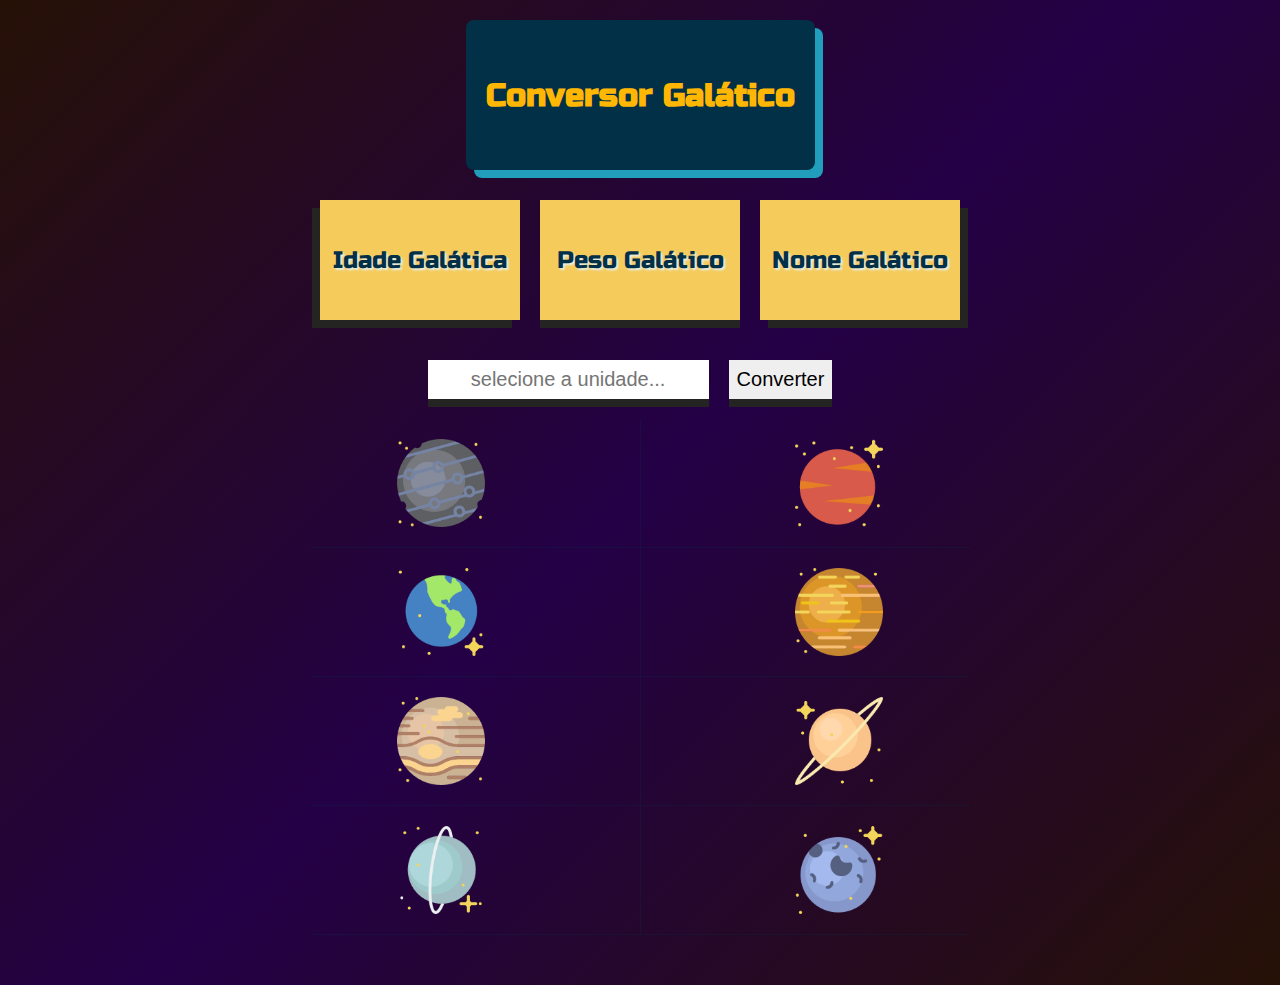
<file: aula-01/index.html>
<!DOCTYPE html>
<html lang="pt-BR">

<head>
    <meta charset="UTF-8">
    <meta http-equiv="X-UA-Compatible" content="IE=edge">
    <meta name="viewport" content="width=device-width, initial-scale=1.0">
    <link rel="stylesheet" href="style.css">
    <title>Aula 01</title>
</head>

<body>

    <div class="container">
        <header>
            <div class="title-box">
                <h1>Conversor Galático</h1>
            </div>
        </header>
        <main>
            <section id="items">
                <div class="item-box old" data-id="1">
                    Idade Galática
                </div>
                <div class="item-box weight" data-id="2">
                    Peso Galático
                </div>
                <div class="item-box name" data-id="3">
                    Nome Galático
                </div>
            </section>
            <section class="inputs">
                <input class="info-input" type="number" name="info" id="info" placeholder="selecione a unidade...">
                <input class="btn" type="button" value="Converter">
            </section>
            <section class="result">
                <div id="mercurio" class="planets">
                    <img src="media/mercurio.png" alt="terra" class="pic">
                    <div class="result-info">
                        <h2></h2>
                        <h3></h3>
                        <h4></h4>
                    </div>
                </div>
                <div id="venus" class="planets">
                    <img src="media/venus.png" alt="terra" class="pic">
                    <div class="result-info">
                        <h2></h2>
                        <h3></h3>
                        <h4></h4>
                    </div>
                </div>
                <div id="terra" class="planets">
                    <img src="media/planeta-terra.png" alt="terra" class="pic">
                    <div class="result-info">
                        <h2></h2>
                        <h3></h3>
                        <h4></h4>
                    </div>
                </div>
                <div id="marte" class="planets">
                    <img src="media/marte.png" alt="terra" class="pic">
                    <div class="result-info">
                        <h2></h2>
                        <h3></h3>
                        <h4></h4>
                    </div>
                </div>
                <div id="jupiter" class="planets">
                    <img src="media/jupiter.png" alt="terra" class="pic">
                    <div class="result-info">
                        <h2></h2>
                        <h3></h3>
                        <h4></h4>
                    </div>
                </div>
                <div id="saturno" class="planets">
                    <img src="media/saturno.png" alt="terra" class="pic">
                    <div class="result-info">
                        <h2></h2>
                        <h3></h3>
                        <h4></h4>
                    </div>
                </div>
                <div id="urano" class="planets">
                    <img src="media/urano.png" alt="terra" class="pic ">
                    <div class="result-info">
                        <h2></h2>
                        <h3></h3>
                        <h4></h4>
                    </div>
                </div>
                <div id="netuno" class="planets">
                    <img src="media/netuno.png" alt="terra" class="pic">
                    <div class="result-info">
                        <h2></h2>
                        <h3></h3>
                        <h4></h4>
                    </div>
                </div>
            </section>
        </main>
        <footer>
        </footer>
    </div>

    <script src="script.js"></script>
</body>

</html>
</file>
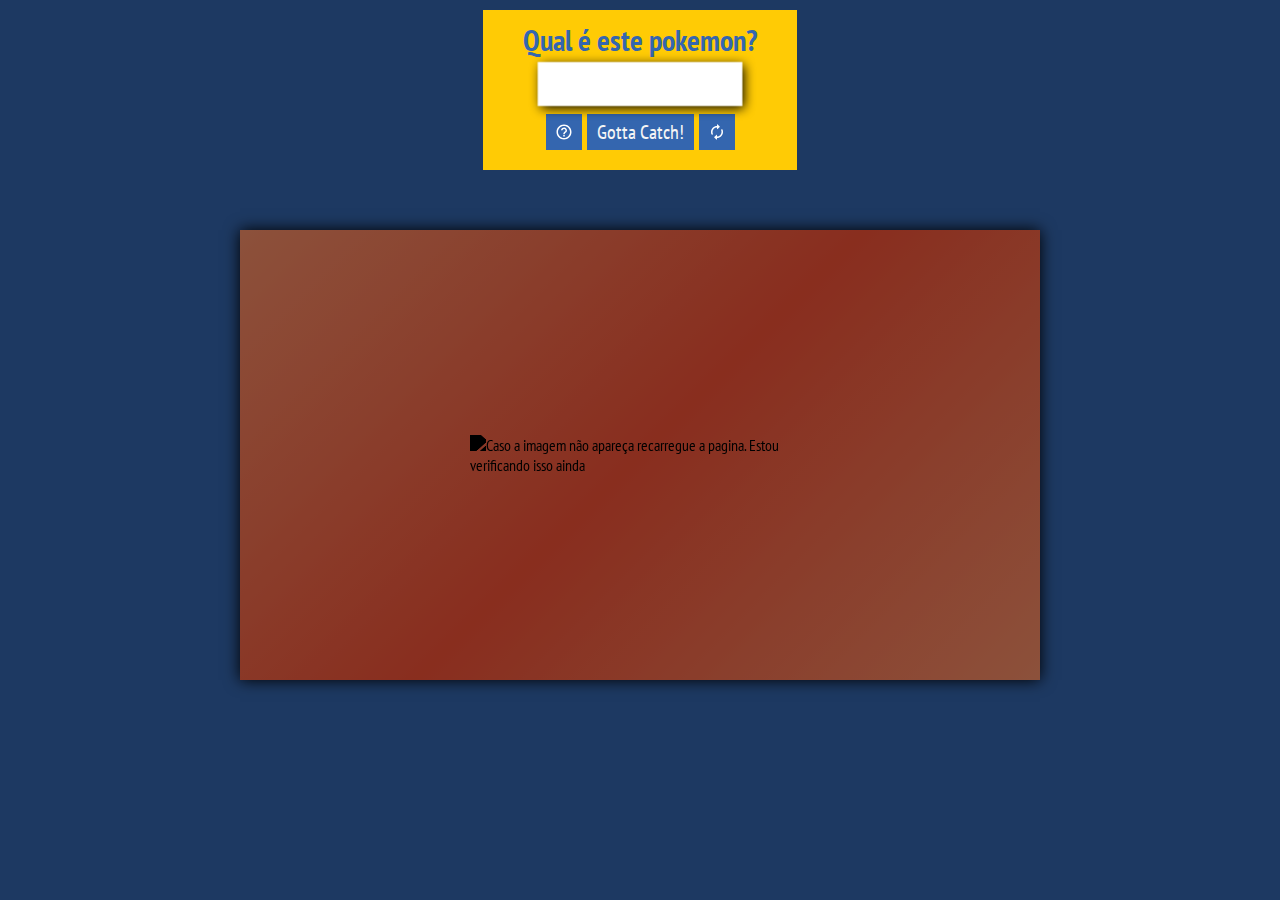
<file: aula-02/index.html>
<!DOCTYPE html>
<html lang="pt-BR">

<head>
    <meta charset="UTF-8">
    <meta http-equiv="X-UA-Compatible" content="IE=edge">
    <meta name="viewport" content="width=device-width, initial-scale=1.0">
    <link rel="preconnect" href="https://fonts.gstatic.com">
    <link href="https://fonts.googleapis.com/css2?family=PT+Sans+Narrow&display=swap" rel="stylesheet">
    <link rel="stylesheet" href="style.css">
    <title>Document</title>
</head>

<body onload="loadPoke()">
    <div class="modal">
        <div class="question">
            <h2>Qual é este pokemon?</h2>
            <input type="text" name="resp" id="" class="question__resp" autofocus=true autocomplete="off">
            <div class="btn-container">
                <div class="question__btn-tip interation">
                    <svg xmlns="http://www.w3.org/2000/svg" viewBox="0 0 24 24" fill="white" width="26px" height="18px"><path d="M0 0h24v24H0V0z" fill="none"/><path d="M12 2C6.48 2 2 6.48 2 12s4.48 10 10 10 10-4.48 10-10S17.52 2 12 2zm0 18c-4.41 0-8-3.59-8-8s3.59-8 8-8 8 3.59 8 8-3.59 8-8 8zm-1-4h2v2h-2zm1.61-9.96c-2.06-.3-3.88.97-4.43 2.79-.18.58.26 1.17.87 1.17h.2c.41 0 .74-.29.88-.67.32-.89 1.27-1.5 2.3-1.28.95.2 1.65 1.13 1.57 2.1-.1 1.34-1.62 1.63-2.45 2.88 0 .01-.01.01-.01.02-.01.02-.02.03-.03.05-.09.15-.18.32-.25.5-.01.03-.03.05-.04.08-.01.02-.01.04-.02.07-.12.34-.2.75-.2 1.25h2c0-.42.11-.77.28-1.07.02-.03.03-.06.05-.09.08-.14.18-.27.28-.39.01-.01.02-.03.03-.04.1-.12.21-.23.33-.34.96-.91 2.26-1.65 1.99-3.56-.24-1.74-1.61-3.21-3.35-3.47z"/></svg>
                </div>
                <div class="question__btn">Gotta Catch!</div>

                <div class="question__btn-restart interation">
                    <svg xmlns="http://www.w3.org/2000/svg" viewBox="0 0 24 24" fill="white" width="18px" height="18px"><path d="M0 0h24v24H0V0z" fill="none"/><path d="M12 6v1.79c0 .45.54.67.85.35l2.79-2.79c.2-.2.2-.51 0-.71l-2.79-2.79c-.31-.31-.85-.09-.85.36V4c-4.42 0-8 3.58-8 8 0 1.04.2 2.04.57 2.95.27.67 1.13.85 1.64.34.27-.27.38-.68.23-1.04C6.15 13.56 6 12.79 6 12c0-3.31 2.69-6 6-6zm5.79 2.71c-.27.27-.38.69-.23 1.04.28.7.44 1.46.44 2.25 0 3.31-2.69 6-6 6v-1.79c0-.45-.54-.67-.85-.35l-2.79 2.79c-.2.2-.2.51 0 .71l2.79 2.79c.31.31.85.09.85-.35V20c4.42 0 8-3.58 8-8 0-1.04-.2-2.04-.57-2.95-.27-.67-1.13-.85-1.64-.34z"/></svg>
                </div>
            </div>
            <span></span>
        </div>
    </div>

    <div class="pokedex">
        <div class="media">
            <img class="media__sprite" alt="Caso a imagem não apareça recarregue a pagina. Estou verificando isso ainda">
        </div>
        <div class="result__info">
            <div class="info__name">

            </div>
            <div class="info__number container">

            </div>
            <div class="info__specs container no-padding">
                <table>
                    <tr>
                        <td>Type</td>
                        <td id="type"></td>
                    </tr>
                    <tr>
                        <td>Height</td>
                        <td id="height"></td>
                    </tr>
                    <tr>
                        <td>Weight</td>
                        <td id="weight"></td>
                    </tr>
                </table>
            </div>
            <div class="info__description container">
                <h4>Moves</h4>
                <div class="moves">

                </div>
            </div>
        </div>
    </div>
    <div class="restart">
        <h2>Reiniciar</h2>
    </div>
    <script src="call.js"></script>
    <script src="script.js"></script>
</body>

</html>
</file>
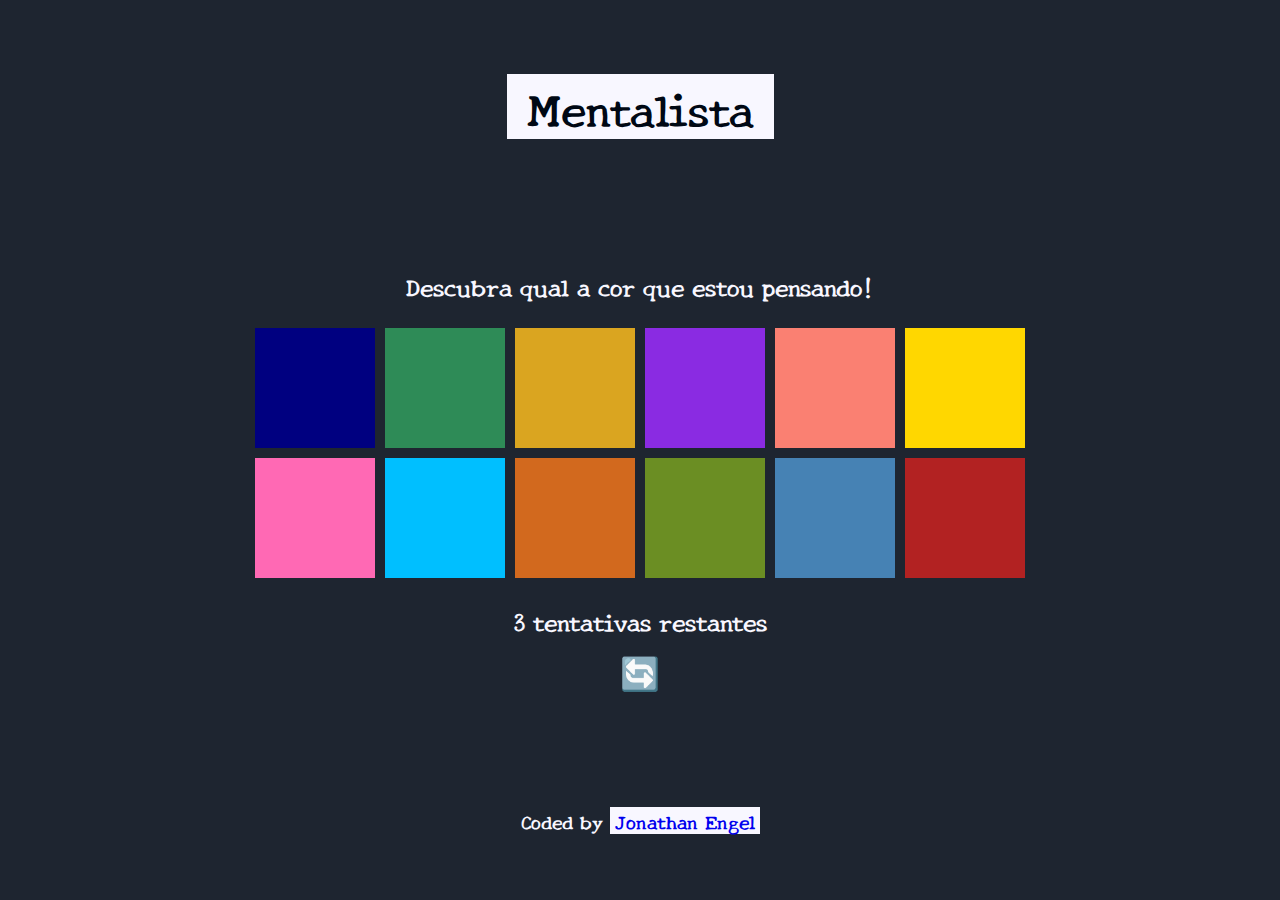
<file: aula-03/index.html>
<!DOCTYPE html>
<html lang="pt-BR">

<head>
    <meta charset="UTF-8">
    <meta http-equiv="X-UA-Compatible" content="IE=edge">
    <meta name="viewport" content="width=device-width, initial-scale=1.0">
    <link rel="stylesheet" href="style.css">
    <title>Mentalista</title>
</head>

<body>

    <header>
        <h1>Mentalista</h1>
    </header>
    <main>
        <h2 id="info">Descubra qual a cor que estou pensando!</h2>
        <section class="container">
            <div class="colors cor0"></div>
            <div class="colors cor1"></div>
            <div class="colors cor2"></div>
            <div class="colors cor3"></div>
            <div class="colors cor4"></div>
            <div class="colors cor5"></div>
            <div class="colors cor6"></div>
            <div class="colors cor7"></div>
            <div class="colors cor8"></div>
            <div class="colors cor9"></div>
            <div class="colors cor10"></div>
            <div class="colors cor11"></div>
        </section>
        <h2 id="result">3 tentativas restantes</h2>
        <div id="restart">&#128260;</div>
    </main>
    <footer>
        <h3 id="footer-info">Coded by <mark><a href="https://github.com/jonathan-sengel" target="_blank">Jonathan
                    Engel</a></mark></h3>
    </footer>
    <script src="script.js"></script>
</body>

</html>
</file>
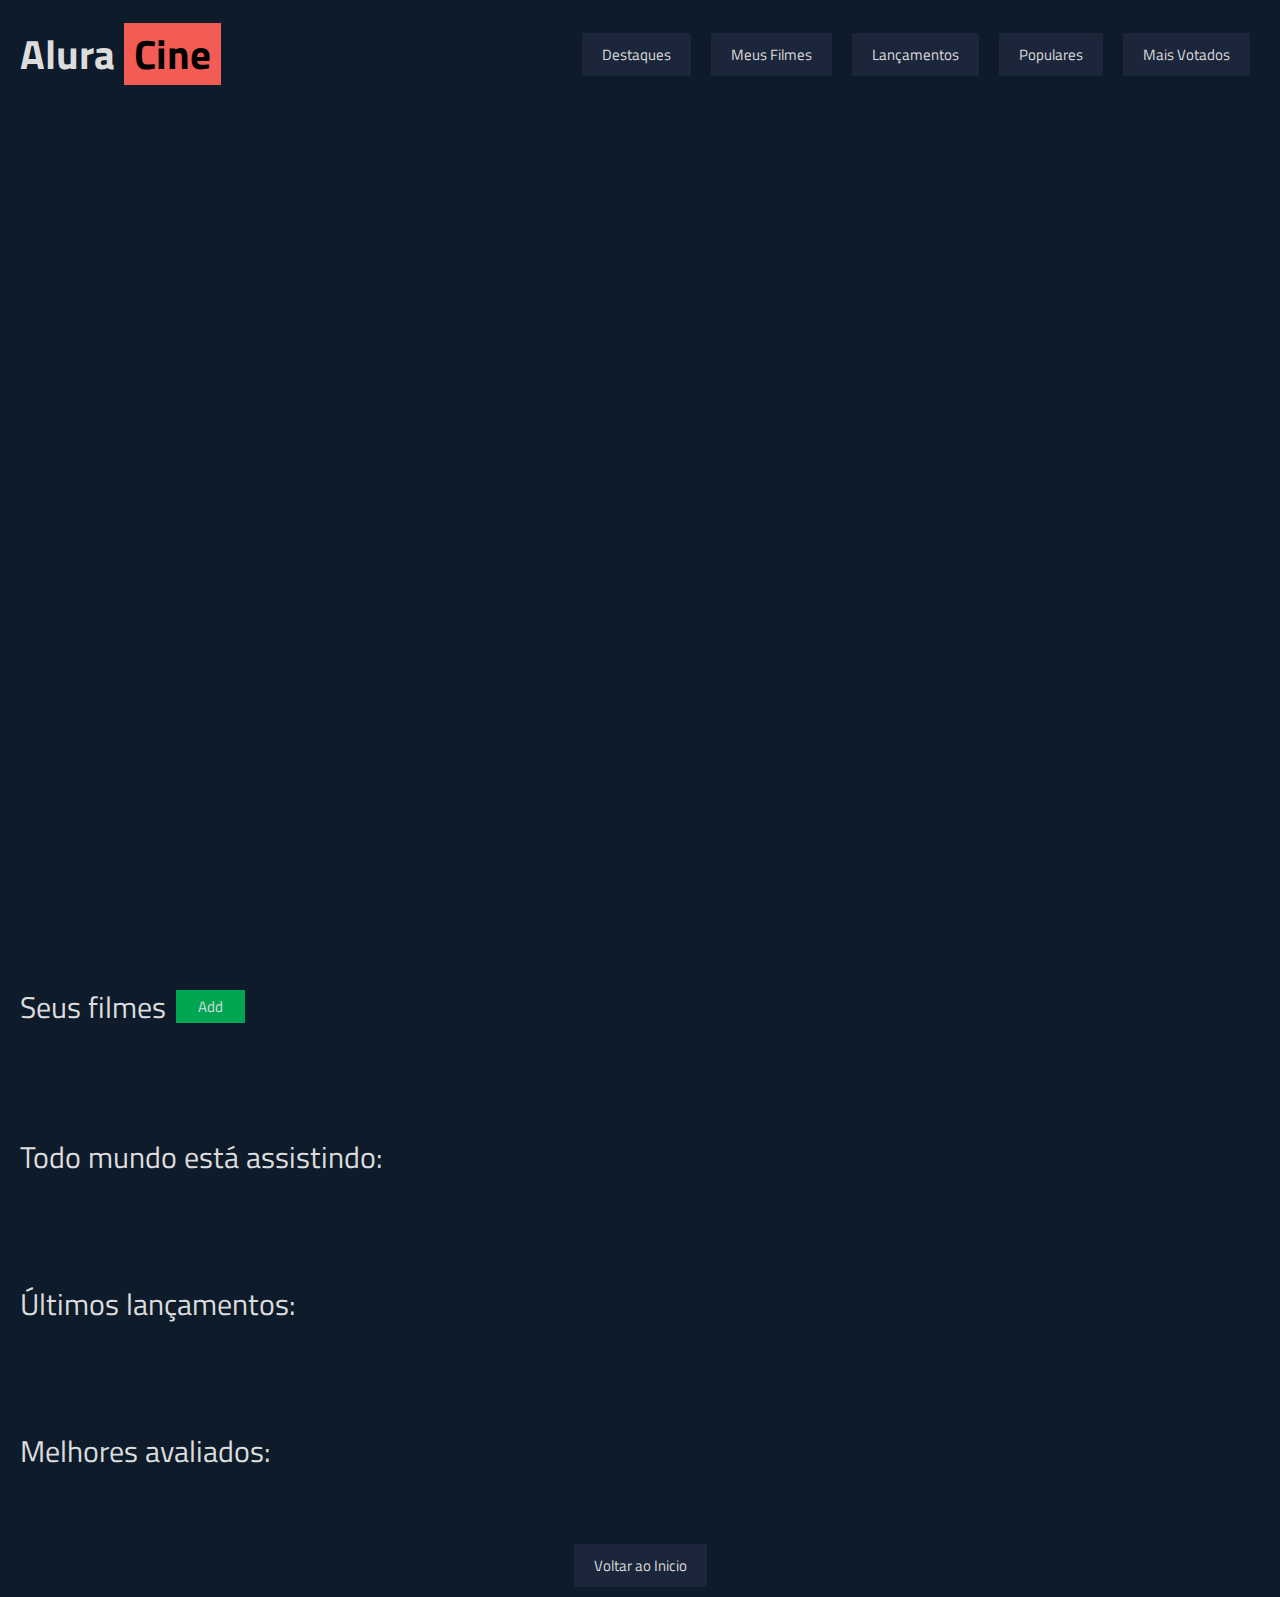
<file: aula-05/index.html>
<!DOCTYPE html>
<html lang="pt-BR">

<head>
    <meta charset="UTF-8">
    <meta http-equiv="X-UA-Compatible" content="IE=edge">
    <meta name="viewport" content="width=device-width, initial-scale=1.0">
    <link rel="stylesheet" href="styles.css">
    <title>Alura Cine</title>
</head>

<body onload="charge()">

    <div class="header" id="home">
        <div class="header__logo">
            <h1>Alura <mark>Cine</mark></h1>
        </div>
        <div class="header__menu">
            <ul class="header__list">
                <a href="#">
                    <li class="header__item" onclick="showHideMobileMenu()">Destaques</li>
                </a>
                <a href="#personal">
                    <li class="header__item" onclick="showHideMobileMenu()">Meus Filmes</li>
                </a>
                <a href="#last-list">
                    <li class="header__item" onclick="showHideMobileMenu()">Lançamentos</li>
                </a>
                <a href="#popular">
                    <li class="header__item" onclick="showHideMobileMenu()">Populares</li>
                </a>
                <a href="#top-r">
                    <li class="header__item" onclick="showHideMobileMenu()">Mais Votados</li>
                </a>
            </ul>
        </div>
        <div class="menu__mobile">
            <span id="img-menu" class="material-icons" onclick="showHideMobileMenu()">menu</span>
        </div>
    </div>

    <div class=" featured-list">
        <div class="featured-list__container">
            <div class="featured-list__content"></div>
            <div class="wrapper">
                <div class="featured-list__swatch-bar"></div>
            </div>
        </div>
    </div>
    <div class="movies-list movies-list__favorite">
        <span style="display: flex; align-items: center;">
            <span id="personal">Seus filmes</span><span class="add-movie">Add</span>
        </span>
        <div class="movies__container">
            
        </div>
    </div>

    <div class="movies-list movies-list__popular">
        <span id="popular">Todo mundo está assistindo:</span>
        <div class="movies__container"></div>
    </div>

    <div class="movies-list movies-list__latest">
        <span id="last-list">Últimos lançamentos:</span>
        <div class="movies__container"></div>
    </div>


    <div class="movies-list movies-list__top-rated">
        <span id="top-r">Melhores avaliados:</span>
        <div class="movies__container"></div>
    </div>
    <a class="return-home" href="#home">Voltar ao Inicio</a>

    <div class="modal-container">
        <div class="modal-box">
            <span id="closss" onclick="resetClear()">x</span>
            <h2>Add Novo Filme</h2>
            <form action="">
                <label for="name">Nome do filme:</label>
                <input type="text" name="name" id="name-input" autocomplete="off" required>
                <label for="imagem">Link da imagem:</label>
                <input type="text" name="imagem" id="imagem-input" autocomplete="off" required>
                <label for="link">Link do trailer:</label>
                <input type="text" name="link" id="link-input" autocomplete="off" required>
                <label for="review">Link do review:</label>
                <input type="text" name="review" id="review-input" autocomplete="off" required>
                <input type="submit" value="Adicionar">
            </form>
            <span id="msg-error"></span>
        </div>
        <div class="modal-info">
            <div class="trailer">
                
            </div>
            <div class="actions">
                
            </div>
        </div>
    </div>

    <script src="script.js"></script>
</body>

</html>
</file>
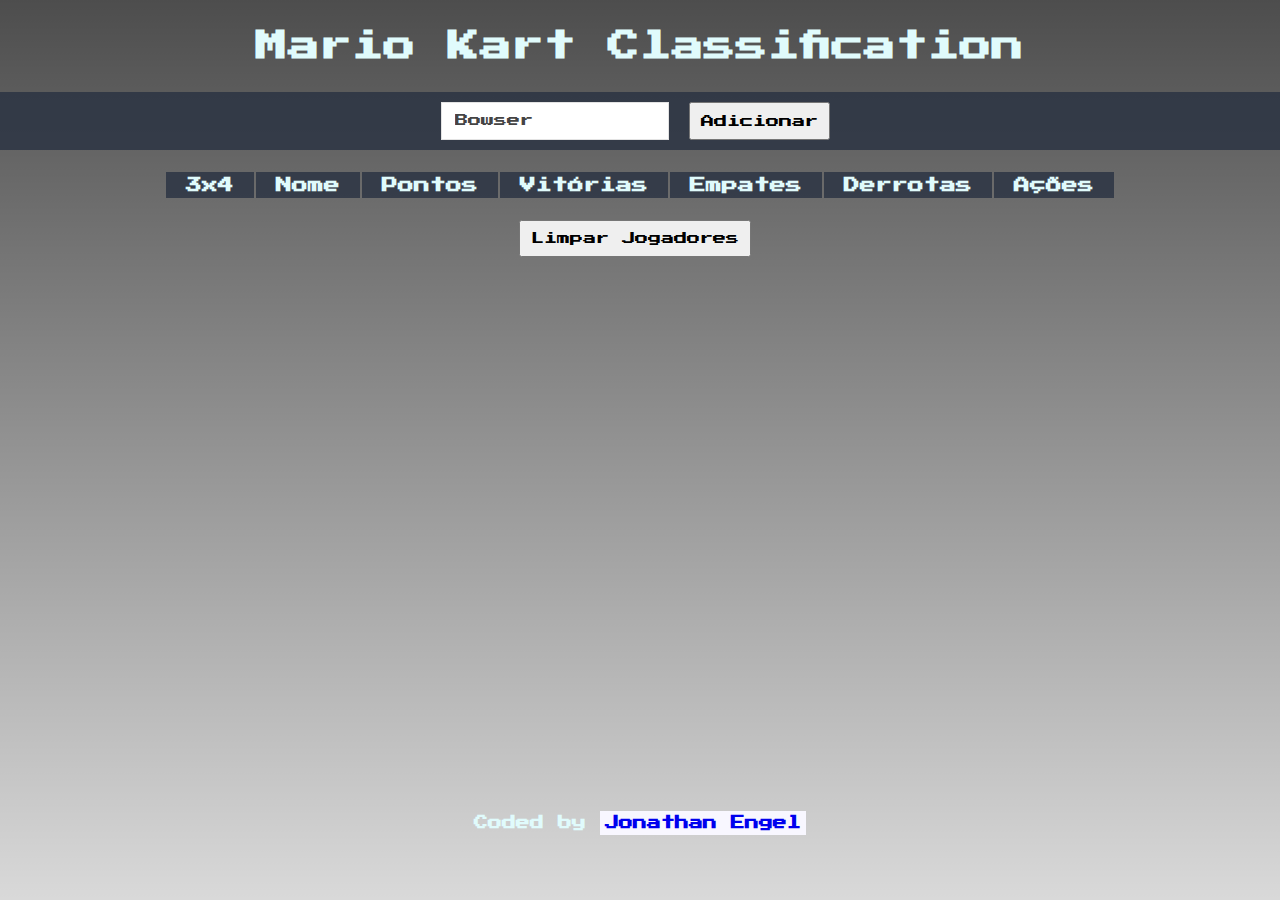
<file: aula-06/index.html>
<!DOCTYPE html>
<html lang="pt-BR">

<head>
    <meta charset="UTF-8">
    <meta http-equiv="X-UA-Compatible" content="IE=edge">
    <meta name="viewport" content="width=device-width, initial-scale=1.0">
    <link rel="stylesheet" href="style.css">
    <title>Aula 06</title>
</head>

<body>
    <div class="container">
        <header>
            <div class="title">
                <h1>Mario Kart Classification</h1>
            </div>
        </header>
        <main>
            <section class="add-driver">
                <select class="players-options" name="players" id="">
                    <option value="bowser">Bowser</option>
                    <option value="donkeykong">Donkey Kong</option>
                    <option value="luigi">Luigi</option>
                    <option value="mario">Mario</option>
                    <option value="peach">Peach</option>
                    <option value="toad">Toad</option>
                    <option value="wario">Wario</option>
                    <option value="yoshi">Yoshi</option>
                </select>
                <input class="btn-add" type="button" value="Adicionar">
                
            </section>
            <section class="table-container">
                <table>
                    <thead>
                        <tr>
                            <th>3x4</th>
                            <th class="names">Nome</th>
                            <th >Pontos</th>
                            <th>Vitórias</th>
                            <th>Empates</th>
                            <th>Derrotas</th>
                            <th>Ações</th>
                        </tr>
                    </thead>
                    <tbody>
                    </tbody>
                </table>
                <input class="btn-clear" type="button" value="Limpar Jogadores">
            </section>
        </main>
    </div>

    <footer>
        <h3 id="footer-info">Coded by <mark><a href="https://github.com/jonathan-sengel" target="_blank">Jonathan
                    Engel</a></mark></h3>
    </footer>
    <script src="script.js"></script>
</body>

</html>
</file>
<file: aula-01/style.css>
@import url('https://fonts.googleapis.com/css2?family=Abel&family=Russo+One&display=swap');
* {
    margin: 0;
    bottom: 0;
    box-sizing: border-box;
}

body {
background: linear-gradient(135deg, rgba(38,17,6,1) 0%,  rgba(36,0,70,1) 50%, rgba(38,17,6,1) 100%);
    min-height: 100vh;
    font-family: 'Russo One', sans-serif;
}

h2 {
    text-transform: capitalize;
    margin-bottom: 20px;
}

mark {
    color: #242423;
    background-color: #cfdbd5;
    padding: 0 5px;
}

a{
  text-decoration: none;
}
a:visited{
  color:#242423;
}

.container {
    display: flex;
    flex-direction: column;
    align-items: center;
    width: 100%;
    min-height: 100%;
/*     background-color: #adb5bd; */
}

.title-box {
    border-radius: 8px;
    display: flex;
    align-items: center;
    background-color: #023047;
    color: #ffb703;
    height: 150px;
    margin: 20px;
    padding: 20px;
    box-shadow: 8px 8px 0px 0px #219ebc;
}

#items {
    display: flex;
    justify-content: space-between;
    align-items: center;
}

.item-box {
    display: flex;
    justify-content: center;
    align-items: center;
    width: 200px;
    height: 120px;
    margin: 10px;
    background-color: #f5cb5c;
    color: #023047;
    font-size: 1.5rem;
    text-shadow: 2px 2px 2px #e8eddf;
    margin-bottom: 20px;
    transition: transform .3s;
}

.item-box:hover {
    transform: scale(.90);
    -webkit-transform: scale(.90);
    cursor: pointer;
}

.old {
    box-shadow: -8px 8px 0px 0px #242423;
}

.weight, input {
    box-shadow: 0px 8px 0px 0px #242423;
}

.name {
    box-shadow: 8px 8px 0px 0px #242423;
}

.inputs {
    display: flex;
    justify-content: center;
    margin: 20px;
}

.inputs>input {
    font-size: 20px;
    padding: 8px;
    margin-right: 20px;
    border: none;
    outline: 0;
    text-align: center;
    transition: transform .3s;
}

.info-input:focus, .info-input:hover {
    transform: scale(1.1);
}

.btn:hover {
    transform: scale(0.95);
}

.result {
    display: grid;
    justify-content: center;
    grid-template-columns: 1fr 1fr;
    margin-bottom: 50px;
}

.planets {
    display: flex;
    align-items: center;
    justify-content: space-evenly;
    border-bottom: 1px solid #0230474b;
}

.planets:nth-child(2n) {
    flex-direction: row-reverse;
    border-left: 1px solid #0230474b;
}

.pic {
    width: 128px;
    padding: 20px;
    animation: rotatePlanet 60s linear infinite;
}

.result-info {
    font-family: 'Abel', sans-serif;
    padding-bottom: 10px;
    text-align: center;
  color: #cfdbd5;
}

input[type=number]::-webkit-inner-spin-button {
    -webkit-appearance: none;
}

input[type=number] {
    -moz-appearance: textfield;
    appearance: textfield;
}

.selected {
    border: 6px solid #fb8500;
    transform: scale(.90);
}
#footer-info{
  color: #cfdbd5;
  margin:10px;
}
@keyframes rotatePlanet {
    to {
        transform: rotate(360deg);
    }
}

@media only screen and (max-width:600px) {
    .title-box {
        text-align: center;
    }
    main {
        max-width: 100%;
        height: 100%;
    }
    #items {
        justify-content: center;
        text-align: center;
        padding: 0 5px;
    }
    .item-box {
        font-size: 20px;
    }
    .inputs {
        max-width: 100%;
        padding: 0 5px;
    }
    .inputs>input {
        font-size: 18px;
    }
    input.btn {
        margin: 0;
    }
    .planets {
        flex-direction: column;
        ;
    }
    .planets:nth-child(2n) {
        flex-direction: column;
        ;
    }
    h2 {
        margin-bottom: 5px;
    }
}
</file>
<file: aula-02/style.css>
* {
    margin: 0;
    bottom: 0;
    box-sizing: border-box;
    font-family: 'PT Sans Narrow', sans-serif;
}

body {
    min-height: 100vh;
    display: flex;
    flex-direction: column;
    align-items: center;
    justify-content: center;
    letter-spacing: 1.2;
    overflow-x: hidden;
    background-color: #3466AF;
}

/*
========== QUESTION ========== */

.modal {
    position: absolute;
    top: 0;
    background: rgba(0, 0, 0, 0.438);
    width: 100%;
    z-index: 1;
    display: flex;
    align-items: flex-start;
    justify-content: center;
}

.question {
    display: flex;
    flex-direction: column;
    align-items: center;
    justify-content: center;
    padding: 10px 40px;
    margin-top: 10px;
    font-size: 20px;
    background-color: #FFCB05;
}

.question--error {
    animation: wobble-hor-bottom 0.8s both;
}

.question h2, span {
    color: #3466AF;
    margin-bottom: 5px;
}

.question__resp {
    padding: 10px;
    font-size: 16px;
    width: 186px;
    margin-bottom: 10px;
    border: none;
    text-transform: uppercase;
    text-align: center;
    transition: transform .3s;
    outline: 0;
}

.question__resp:focus {
    box-shadow: 2px 2px 10px black;
    transform: scale(1.1);
}

.btn-container {
    display: flex;
    align-items: center;
}

.question__btn {
    padding: 5px 10px;
    background-color: #3466AF;
    color: whitesmoke;
    margin-bottom: 5px;
    transition: transform .3s;
}

.interation {
    display: flex;
    justify-content: center;
    align-items: center;
    width: 36px;
    height: 36px;
    margin-bottom: 5px;
    background-color: #3466AF;
}

.question__btn-restart {
    margin-left: 5px;
}

.question__btn-tip {
    margin-right: 5px;
}

.question__btn:hover {
    cursor: pointer;
    transform: scale(1.1);
}

.modal--inactive {
    opacity: 0;
    display: none;
}

/*
========== POKEDEX ========== */

.pokedex {
    width: 800px;
    height: 450px;
    display: flex;
    margin-top: 10px;
    box-shadow: 0px 0px 15px;
    background: linear-gradient(-45deg, #fa916a, #F45237, #fa916a);
}

/*
========== MEDIA ========== */

.media {
    width: 100%;
    display: flex;
    padding: 20px;
    align-items: center;
    justify-content: center;
    filter: brightness(0);
    transition: .5s;
}

.media__sprite {
    /* transform: scale(2); */
    width: 340px;
}

.media--active {
    width: 45%;
    filter: brightness(1);
    animation: jello-vertical 1.2s both;
}

/*
========== INFO ========== */

.result__info {
    width: 55%;
    display: flex;
    opacity: 0;
    right: -1000px;
    position: absolute;
    padding: 20px;
    flex-direction: column;
    justify-content: center;
    align-items: center;
    transition: 1s;
}

.result__info--active {
    opacity: 1;
    position: static;
}

.info__name {
    width: 100%;
    background: rgba(0, 0, 0, 0.801);
    color: whitesmoke;
    text-align: center;
    padding: 10px;
    margin-bottom: 15px;
    position: relative;
    font-size: 24px;
    text-transform: capitalize;
}

.container {
    width: 90%;
    padding: 10px;
    margin-bottom: 2px;
    background-color: whitesmoke;
}

.info__number {
    text-align: center;
    background-color: lightgray;
}

#type {
    text-transform: uppercase;
}

table {
    width: 100%;
    border-collapse: collapse;
}

td {
    border-bottom: 1px solid rgba(211, 211, 211, 0.5);
    padding: 5px;
}

td:nth-child(1) {
    background-color: lightgray;
    border-bottom: 1px solid rgb(194, 192, 192);
    text-align: center;
}

.no-padding {
    padding: 0;
}

.info__description {
    max-height: 160px;
    text-align: center;
    overflow-y: auto;
}

.moves {
    text-align: left;
}

/*
========== RESTART ========== */

.restart {
    display: none;
    width: 800px;
    line-height: 60px;
    margin-top: 15px;
    text-align: center;
    background-color: #FFCB05;
    color: #3466AF;
    transition: transform .3s;
}

.restart:hover {
    cursor: pointer;
    transform: scale(.95);
}

.restart--active {
    display: block;
}

@keyframes wobble-hor-bottom {
    0%, 100% {
        -webkit-transform: translateX(0%);
        transform: translateX(0%);
        -webkit-transform-origin: 50% 50%;
        transform-origin: 50% 50%;
    }
    15% {
        -webkit-transform: translateX(-30px) rotate(-6deg);
        transform: translateX(-30px) rotate(-6deg);
    }
    30% {
        -webkit-transform: translateX(15px) rotate(6deg);
        transform: translateX(15px) rotate(6deg);
    }
    45% {
        -webkit-transform: translateX(-15px) rotate(-3.6deg);
        transform: translateX(-15px) rotate(-3.6deg);
    }
    60% {
        -webkit-transform: translateX(9px) rotate(2.4deg);
        transform: translateX(9px) rotate(2.4deg);
    }
    75% {
        -webkit-transform: translateX(-6px) rotate(-1.2deg);
        transform: translateX(-6px) rotate(-1.2deg);
    }
}

@keyframes jello-vertical {
    0% {
        -webkit-transform: scale3d(1, 1, 1);
        transform: scale3d(1, 1, 1);
    }
    30% {
        -webkit-transform: scale3d(0.75, 1.25, 1);
        transform: scale3d(0.75, 1.25, 1);
    }
    40% {
        -webkit-transform: scale3d(1.25, 0.75, 1);
        transform: scale3d(1.25, 0.75, 1);
    }
    50% {
        -webkit-transform: scale3d(0.85, 1.15, 1);
        transform: scale3d(0.85, 1.15, 1);
    }
    65% {
        -webkit-transform: scale3d(1.05, 0.95, 1);
        transform: scale3d(1.05, 0.95, 1);
    }
    75% {
        -webkit-transform: scale3d(0.95, 1.05, 1);
        transform: scale3d(0.95, 1.05, 1);
    }
    100% {
        -webkit-transform: scale3d(1, 1, 1);
        transform: scale3d(1, 1, 1);
    }
}

@media only screen and (max-width:820px) {
    body {
        flex-direction: column-reverse;
    }
    .pokedex {
        flex-direction: column;
        height: auto;
        width: 95%;
    }
    .question>h2 {
        font-size: 1.3rem;
    }
    .media {
        width: 100%;
    }
    .media__sprite {
        /* transform: scale(2); */
        width: 250px;
    }
    .result__info {
        width: 100%;
    }
    .restart {
        width: 95%;
    }
}

@media only screen and (min-width:821px) and (max-height: 768px) {
    body {
        justify-content: flex-end;
        padding-bottom: 10px;
    }
}
</file>
<file: aula-03/style.css>
@import url('https://fonts.googleapis.com/css2?family=New+Tegomin&display=swap');
:root {
    --red: #FF142D;
    --green: #00A651;
}

* {
    margin: 0;
    padding: 0;
    box-sizing: border-box;
    font-family: 'New Tegomin', serif;
}

body {
    display: flex;
    flex-direction: column;
    justify-content: space-around;
    align-items: center;
    min-height: 100vh;
    background-color: #000814e1;
    color: #f8f7ff;
    transition: background-color 1s;
}

mark {
    background-color: #f8f7ff;
    color: #000814;
    padding: 0 5px;
}

a {
    text-decoration: none;
}

a:visited {
    color: #000814;
}

header {
    width: 100%;
    height: 100px;
    display: flex;
    align-items: center;
    justify-content: center;
    color: #f8f7ff;
}

h1 {
    font-size: 2.8rem;
    background-color: #f8f7ff;
    color: #000814;
    padding: 0 20px
}

h2 {
    text-align: center;
}

main {
    display: flex;
    flex-direction: column;
    align-items: center;
}

.container {
    display: grid;
    grid-template-columns: repeat(6, 120px);
    grid-template-rows: 120px 120px;
    gap: 10px;
    padding: 10px;
    margin: 15px 0;
}

.colors {
    transition: filter, transform .5s;
    /* border: 4px solid #000814e1; */
}

.colors:hover, #restart:hover {
    transform: scale(1.1);
    cursor: pointer;
}

#restart {
    margin-top: 10px;
    font-size: 32px;
    transition: transform .5s;
}

.wrong {
    border: 8px solid var(--red);
    transform: scale(.9);
}

.correct {
    border: 8px solid var(--green);
    transform: scale(1.2);
}

.finished {
    background-color: #f8f7ff;
    color: #000814;
    padding: 0 5px;
}

.correct-color {
    border: 8px solid orange;
    transform: scale(1.2);
    z-index: 3;
}

.cor0 {
    background-color: #000080;
}

.cor1 {
    background-color: #2E8B57;
}

.cor2 {
    background-color: #DAA520;
}

.cor3 {
    background-color: #8A2BE2;
}

.cor4 {
    background-color: #FA8072;
}

.cor5 {
    background-color: #FFD700;
}

.cor6 {
    background-color: #FF69B4;
}

.cor7 {
    background-color: #00BFFF;
}

.cor8 {
    background-color: #D2691E;
}

.cor9 {
    background-color: #6B8E23;
}

.cor10 {
    background-color: #4682B4;
}

.cor11 {
    background-color: #B22222;
}

footer {
    margin-bottom: 10px;
}

@media only screen and (max-width: 660px) {
    .container {
        grid-template-columns: repeat(4, 80px);
        grid-template-rows: repeat(3, 80px);
    }
}
</file>
<file: aula-05/styles.css>
@import url('https://fonts.googleapis.com/css2?family=Titillium+Web:wght@200;300;400;700&display=swap');
@import url('https://fonts.googleapis.com/icon?family=Material+Icons');
* {
    margin: 0;
    padding: 0;
    box-sizing: border-box;
    text-decoration: none;
    font-family: 'Titillium Web', sans-serif;
}

html {
    font-size: 63.5%;
    color: #dcdcdd;
    background-color: #0d1b2a;
    overflow-x: hidden;
}

body {
    display: flex;
    flex-flow: column wrap;
    align-items: center;
    overflow-x: hidden;
}

mark {
    padding: 0 10px;
    background-color: #f25c54;
}

a {
    color: #dcdcdd;
}

a:visited {
    color: #dcdcdd;
}

/*==================== HEADER ====================*/

.header {
    width: 100%;
    height: 12vh;
    display: flex;
    align-items: center;
    justify-content: space-between;
    padding: 0 20px;
    background: #0d1b2aaf;
}

.header .header__logo {
    font-size: 2rem;
    font-weight: 400;
}

.header .header__list {
    list-style: none;
    display: flex;
    z-index: 2;
}

.header .header__menu .header__item, .return-home {
    padding: 10px 20px;
    margin: 10px;
    font-size: 1.5rem;
    background-color: #1b263b;
    transition: background-color .6s;
}

.header .header__menu .header__item:hover, .return-home:hover, .add-movie:hover, .btn-default:hover {
    cursor: pointer;
    background-color: #dcdcdd;
    color: #1b263b;
    transform: scale(1.1);
}

.return-home {
    margin-top: 50px;
}

.menu__mobile {
    display: none;
}

#img-menu {
    font-size: 42px;
}

#img-menu:hover {
    cursor: pointer;
}

/*==================== FEATURED ====================*/

.featured-list {
    width: 100%;
    height: 88vh;
    display: flex;
}

.featured-list .featured-list__container {
    width: 100%;
    position: relative;
}

.featured-list__container .featured-list__content {
    width: 100%;
    height: 100%;
    background-size: cover;
    background-position: center;
}

.wrapper {
    padding-left: 20px;
}

.featured-list__container .featured-list__swatch-bar {
    width: 100%;
    height: 45rem;
    display: flex;
    align-items: center;
    position: absolute;
    bottom: 25px;
    overflow-x: scroll;
}

.featured-list__swatch-bar .swatch-bar__movie {
    position: relative;
    transition: .5s;
}

.featured-list__swatch-bar .swatch-bar__movie:hover {
    cursor: pointer;
    filter: brightness(1.1);
}

.swatch-bar__movie .swatch-bar__movie__title {
    padding: 0 10px;
    position: absolute;
    bottom: 20px;
    left: 20px;
    font-size: 1.8rem;
    font-weight: 700;
    background-color: rgba(0, 0, 0, 0.50);
    z-index: 1;
}

.swatch-bar__movie__poster {
    width: 29rem;
    height: 43rem;
    margin-right: 20px;
    border: 6px solid rgba(0, 0, 0, 0.377);
}

.swatch-bar__movie__poster--active {
    border-color: #f25c54;
}

/*==================== LIST MOVIES ====================*/

.movie__details--disabled {
    opacity: 0;
    display: none;
}

.movies-list {
    width: 100%;
    display: flex;
    flex-direction: column;
    margin-top: 80px;
    padding-left: 20px;
}

.movies-list>span {
    font-size: 3rem;
    padding-bottom: 20px;
}

.movies__container {
    display: flex;
    overflow-x: scroll;
}

.movies-list__movie {
    min-width: 286px;
    height: 430px;
    margin-right: 20px;
    background-color: #1b263b;
    position: relative;
    overflow-y: hidden;
    margin-bottom: 10px;
}

.movie__media {
    width: 100%;
    height: 100%;
    overflow: hidden;
}

.movie__media__rating {
    font-size: 2rem;
    padding: 0 10px;
    position: absolute;
    right: 0;
    top: 0;
    background-color: tomato;
    box-shadow: 2px 2px 10px black
}

.movie__media__poster {
    width: auto;
    height: 100%;
    object-fit: contain;
    overflow-x: hidden;
}

.movie__media__poster:hover {
    cursor: pointer;
}

.movie__details {
    width: 100%;
    height: 50%;
    padding: 10px;
    position: absolute;
    bottom: 62px;
    font-size: 1.5rem;
    background-color: rgba(0, 0, 0, 0.70);
}

.movie__details__title {
    font-size: 2.2rem;
}

.movie__details__release {
    position: absolute;
    bottom: 10px;
}

.movie__more__info {
    position: absolute;
    width: 40px;
    bottom: 0px;
    content: url('https://svgshare.com/i/VV2.svg');
}

.movie__more__info:hover {
    cursor: pointer;
}

.add-movie, .btn-default {
    padding: 5px 22px;
    margin: 10px;
    font-size: 1.5rem;
    background-color: #00A651;
    transition: background-color .6s;
}

/* personalizar a barra em geral, aqui estou definindo 10px de largura para a barra vertical e 10px de altura para a barra horizontal */

::-webkit-scrollbar {
    width: 10px;
    height: 10px;
}

::-webkit-scrollbar-track {
    background: rgba(255, 251, 251, 0);
}

::-webkit-scrollbar-thumb {
    background: #00A651;
}

.modal-container {
    width: 100%;
    height: 100%;
    display: none;
    justify-content: center;
    align-items: center;
    position: fixed;
    top: 0;
    left: 0;
    z-index: 5;
    background-color: rgba(0, 0, 0, 0.7);
}

.modal-box {
    font-size: 14px;
    width: 340px;
    height: 480px;
    display: none;
    position: relative;
    align-items: center;
    flex-direction: column;
    justify-content: space-between;
    background-color: #0d1b2a;
    padding: 30px;
}

#closss {
    position: absolute;
    font-size: 14px;
    top: 0;
    right: 0;
    padding: 10px 30px;
}

#closss:hover {
    cursor: pointer;
}

.modal-box h2 {
    font-size: 20px;
}

.modal-box form {
    width: 100%;
    display: flex;
    flex-direction: column;
}

.modal-box input {
    font-size: 16px;
    padding: 8px;
    margin-bottom: 8px;
}
.modal-box input[type="submit"]{
    margin-top: 10px;
    align-self: center;
}

.modal-container.display--none, .modal-box.display--flex, .modal-info.display--flex {
    display: none;
}

.modal-container.display--flex, .modal-box.display--flex, .modal-info.display--flex {
    display: flex;
}

#msg-error {
    color: tomato;
    font-size: 14px;
}

.modal-info {
    width: 720px;
    height: 465px;
    display: none;
    flex-direction: column;
    align-items: center;
    justify-content: space-around;
    padding: 10px;
    background-color: #0d1b2a;
}

.actions {
    width: 100%;
    display: flex;
    justify-content: space-between;
}

.btn-default {
    margin: 0;
}

@media only screen and (max-width:845px) {
    body {
        overflow-x: hidden;
    }
    .header .header__logo {
        font-size: 1.5rem;
    }
    .menu__mobile {
        display: block
    }
    .movies-list__movie {
        min-width: 16.5rem;
        height: 26.5rem;
        margin-bottom: 10px;
    }
    .header .header__list {
        position: absolute;
        display: block;
        right: 20px;
        top: 8vh;
        width: 0;
        height: 0;
        overflow: hidden;
        background: rgba(245, 245, 245, 0.705);
        transition: .5s;
    }
    .header .header__list--active {
        width: 150px;
        height: 275px;
    }
    .movie__media__poster {
        width: auto;
        height: 100%;
        object-fit: contain;
        overflow-x: hidden;
    }
    .movie__more__info {
        width: 20px;
    }
    .movies-list>span {
        font-size: 1.8rem;
    }
    .movie__media__rating {
        font-size: 1.6rem;
    }
    .movie__details {
        font-size: 1.2rem;
        height: 100%;
        bottom: 0;
        display: flex;
        flex-direction: column;
        justify-content: space-evenly;
    }
    .movie__details__title {
        font-size: 1.4rem;
    }
    ::-webkit-scrollbar {
        width: 5px;
        height: 5px;
    }
    .movies-list {
        margin-top: 50px;
    }
    .movie__details__release {
        bottom: 20px;
    }
    .swatch-bar__movie__poster {
        width: 16.5rem;
        height: 26.5rem;
        object-fit: cover;
    }
    .swatch-bar__movie__title {
        display: none;
    }
    .featured-list__container .featured-list__swatch-bar {
        height: 28.5rem;
    }

    .modal-info{
        width: 100%;
    }
    iframe{
        max-width: 355px;
    }
}
</file>
<file: aula-06/style.css>
@import url('https://fonts.googleapis.com/css2?family=Syne+Mono&display=swap');
@import url('https://fonts.googleapis.com/css2?family=Press+Start+2P&display=swap');
* {
    margin: 0;
    padding: 0;
    box-sizing: border-box;
    font-family: 'Press Start 2P', monospace;
}

body {
    display: flex;
    flex-direction: column;
    align-items: center;
    justify-content: space-between;
    max-width: 100vw;
    height: 100vh;
    background: linear-gradient(to bottom, rgba(0, 0, 0, 0.699), rgba(0, 0, 0, 0.150)), url('https://image.winudf.com/v2/image1/Y29tLmFuZHJvbW8uZGV2ODg0MTM0LmFwcDEwMzA0Nzlfc2NyZWVuXzRfMTU2OTcwMTYxNV8wODA/screen-4.jpg?fakeurl=1&type=.jpg');
    background-repeat: no-repeat;
    background-size: cover;
    overflow: hidden;
    color: #e0fbfc;
}

.container {
    width: 100%;
    text-align: center;
}

.title {
    margin: 30px;
}

main {
    width: 100%;
}

.add-driver {
    display: flex;
    justify-content: center;
    margin-bottom: 20px;
    padding: 10px;
    background-color: #293241ce;
}

.players-options {
    outline: 0;
    padding: 10px 70px 10px 13px;
    margin-right: 20px;
    border: 1px solid #e3e3e3;
    background: url("https://i.ibb.co/b7xjLrB/selectbox-arrow.png") right center no-repeat;
    background-color: #fff;
    color: #444444;
    line-height: 16px;
    appearance: none;
    /* this is must */
    -webkit-appearance: none;
    -moz-appearance: none;
}

option {
    margin: 10px;
    padding: 10px;
}

.btn-add {
    padding: 10px;
    margin-right: 10px;
    ;
}

.btn-clear {
    margin-top: 20px;
    padding: 10px;
    margin-right: 10px;
}

.table-container {
    max-width: 100%;
    max-height: 500px;
    overflow-y: scroll;
    display: flex;
    flex-direction: column;
    align-items: center;
    overflow-y: auto;
}

thead tr {
    background-color: #293241ce;
}

tbody tr {
    background-color: #293241ce;
    font-size: 14px;
}

tr:hover {
    cursor: pointer;
}

th, td {
    padding: 5px 20px;
    text-align: center;
}

img {
    width: 36px;
}

.actions input:first-child {
    margin-right: 10px;
}

.actions input {
    padding: 4px;
}

.selected {
    color: #444444;
    background-color: #06d6a0;
}

.piscar {
    animation: pisca-pisca 0.5s ease-in-out infinite both;
    -webkit-animation: pisca-pisca 0.5s ease-in-out infinite both;
    background-color: tomato;
    border: 1px solid transparent;
    color: white;
}

mark {
    background-color: #f8f7ff;
    color: #000814;
    padding: 5px 5px;
}

a {
    text-decoration: none;
}

a:visited {
    color: #000814;
}

footer {
    font-size: 12px;
    margin-bottom: 70px;
}

@keyframes pisca-pisca {
    0% {
        -webkit-transform: scale3d(1, 1, 1);
        transform: scale3d(1, 1, 1);
    }
    30% {
        -webkit-transform: scale3d(0.75, 1.25, 1);
        transform: scale3d(0.75, 1.25, 1);
    }
    40% {
        -webkit-transform: scale3d(1.25, 0.75, 1);
        transform: scale3d(1.25, 0.75, 1);
    }
    50% {
        -webkit-transform: scale3d(0.85, 1.15, 1);
        transform: scale3d(0.85, 1.15, 1);
    }
    65% {
        -webkit-transform: scale3d(1.05, 0.95, 1);
        transform: scale3d(1.05, 0.95, 1);
    }
    75% {
        -webkit-transform: scale3d(0.95, 1.05, 1);
        transform: scale3d(0.95, 1.05, 1);
    }
    100% {
        -webkit-transform: scale3d(1, 1, 1);
        transform: scale3d(1, 1, 1);
    }
}

@-webkit-keyframes pisca-pisca {
    0% {
        -webkit-transform: scale3d(1, 1, 1);
        transform: scale3d(1, 1, 1);
    }
    30% {
        -webkit-transform: scale3d(0.75, 1.25, 1);
        transform: scale3d(0.75, 1.25, 1);
    }
    40% {
        -webkit-transform: scale3d(1.25, 0.75, 1);
        transform: scale3d(1.25, 0.75, 1);
    }
    50% {
        -webkit-transform: scale3d(0.85, 1.15, 1);
        transform: scale3d(0.85, 1.15, 1);
    }
    65% {
        -webkit-transform: scale3d(1.05, 0.95, 1);
        transform: scale3d(1.05, 0.95, 1);
    }
    75% {
        -webkit-transform: scale3d(0.95, 1.05, 1);
        transform: scale3d(0.95, 1.05, 1);
    }
    100% {
        -webkit-transform: scale3d(1, 1, 1);
        transform: scale3d(1, 1, 1);
    }
}

@media only screen and (max-width: 768px) {
    .title h1 {
        font-size: 1.4rem;
        text-align: center;
    }
    .players-options {
        padding: 10px 40px 10px 10px;
        font-size: 12px;
    }
    .btn-add, .btn-clear {
        font-size: 12px;
    }
    .names {
        display: none;
    }
    th, td {
        max-width: 60px;
        padding: 3px 3px;
        text-align: center;
        overflow: hidden;
        text-overflow: ellipsis;
        font-size: 12px;
    }
    td input {
        padding: 3px;
        width: 100%;
        overflow: hidden;
        text-overflow: ellipsis;
        font-size: 12px;
        margin: 0;
    }
    .actions input:first-child {
        margin: 0 0 5px 0;
    }
    .actions {
        max-width: 75px;
    }
}
</file>
